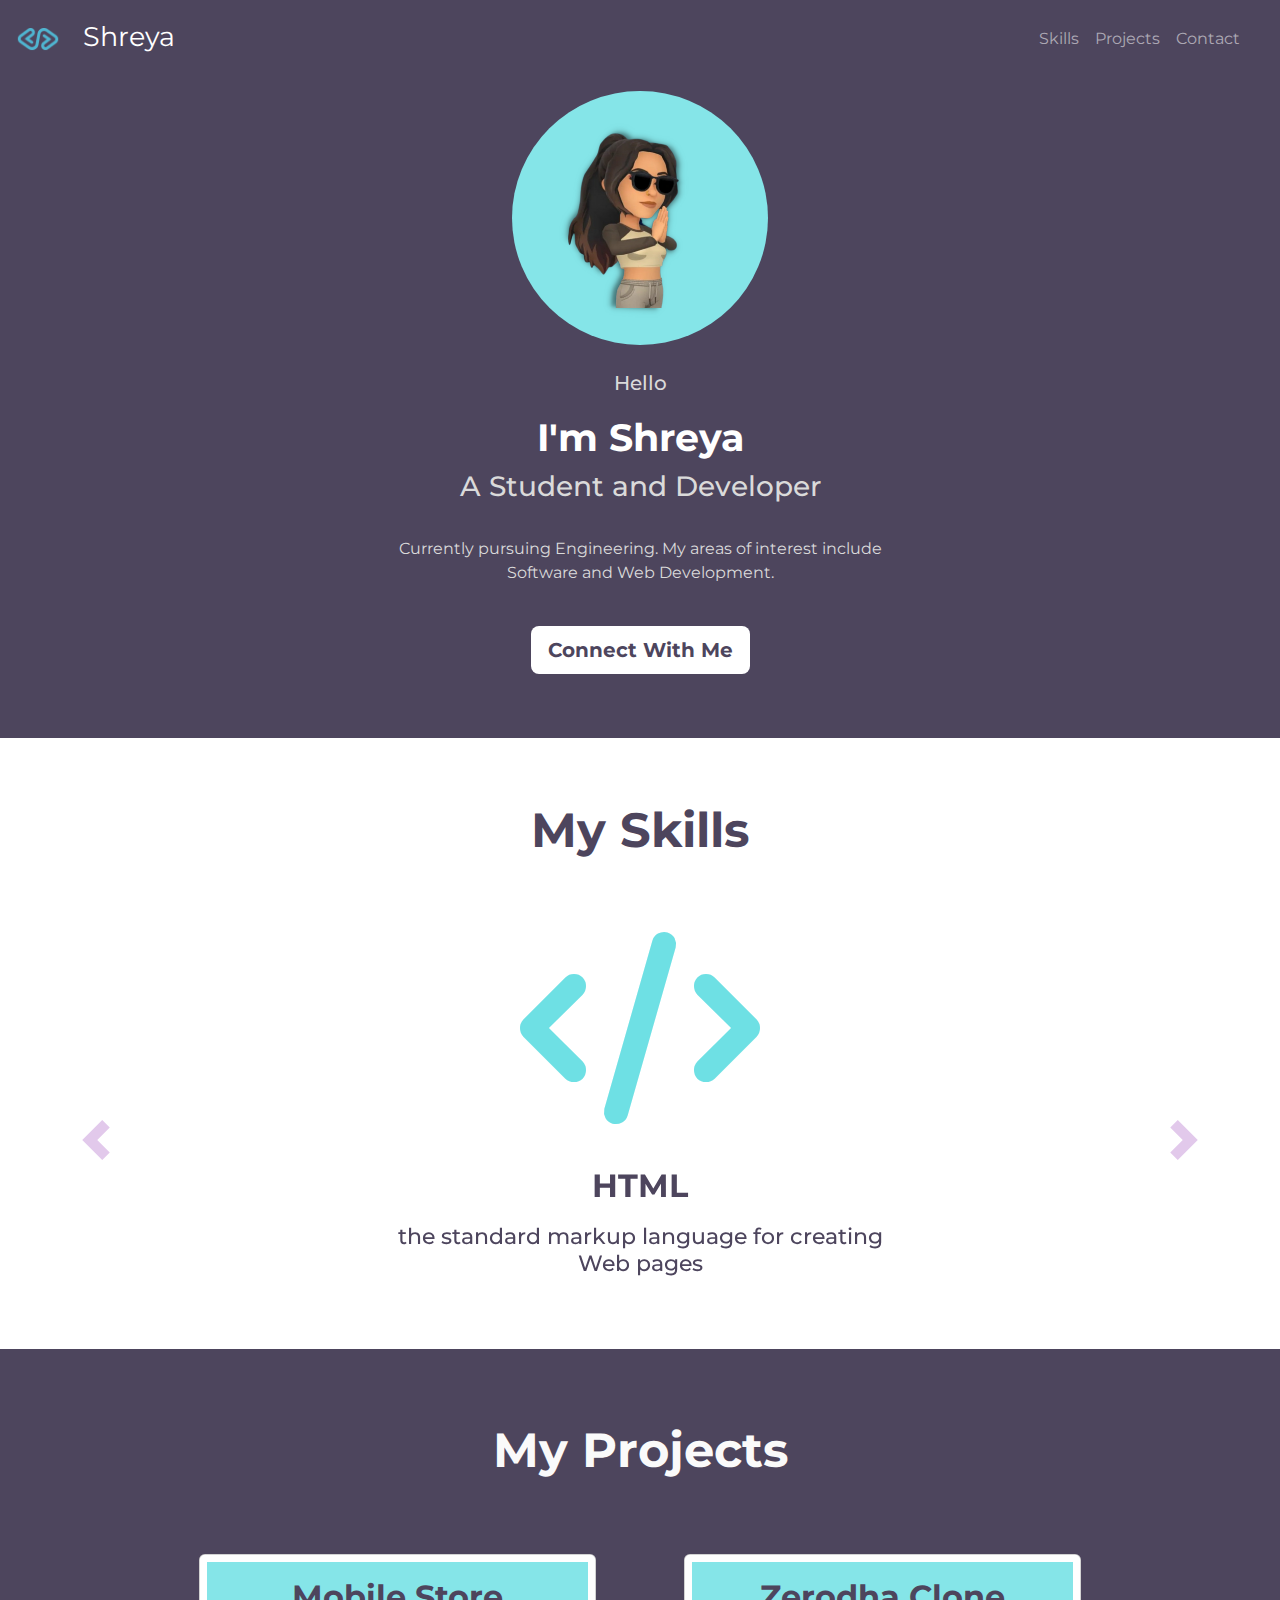
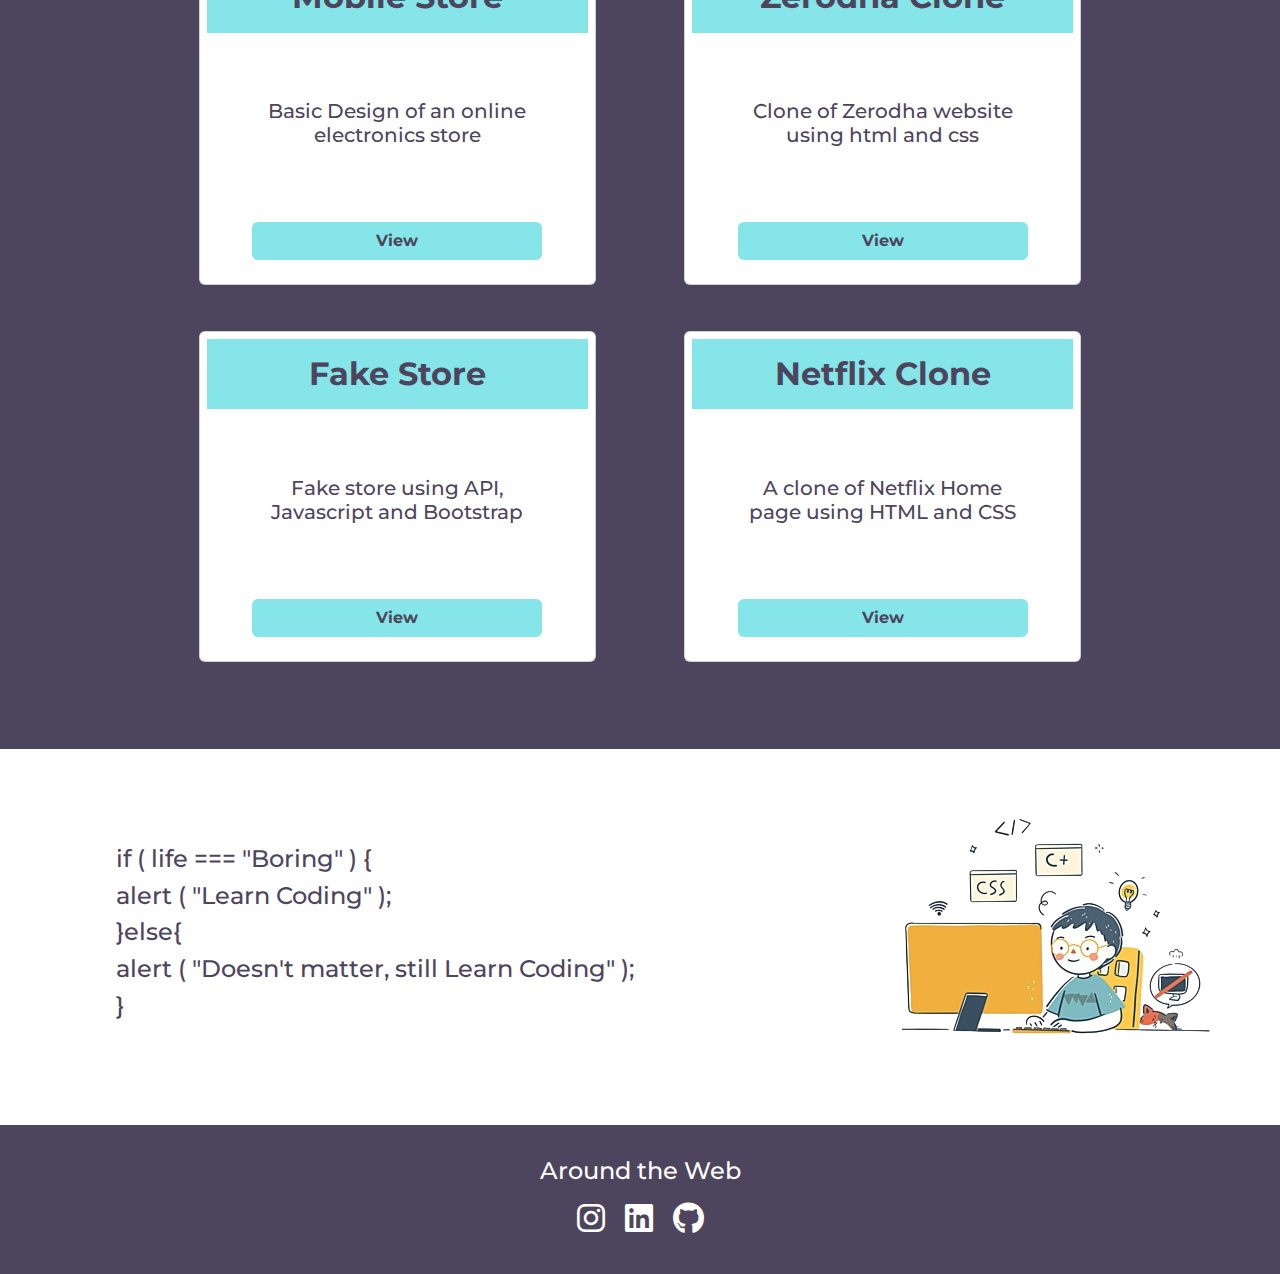
<file: index.html>
<!DOCTYPE html>
<html lang="en">
<head>
  <meta name="google-site-verification" content="ON-cQjBtwDmJH--t9ZuiUJVo16tWANAHrPUA_szIlmA" />
    <meta charset="UTF-8">
    <title>PortFolio</title>
    
    <!-- bootstrap -->
    <link rel="stylesheet" href="https://cdn.jsdelivr.net/npm/bootstrap@5.3.0-alpha1/dist/css/bootstrap.min.css">
    <script src="https://cdn.jsdelivr.net/npm/bootstrap@5.3.0-alpha1/dist/js/bootstrap.bundle.min.js"></script>
    
    <!-- stylesheet -->
    <link rel="stylesheet" href="styles.css">

    <!-- fonts -->
    <link href="https://fonts.googleapis.com/css2?family=Montserrat:wght@500&display=swap" rel="stylesheet">

    <!-- fonts awesome -->
    <link rel="stylesheet" href="https://cdnjs.cloudflare.com/ajax/libs/font-awesome/6.3.0/css/all.min.css">
</head>
<body>

    <!-- navbar -->

    <section id="navigationbar">
        <nav class="navbar navbar-expand-lg navbar-dark">
            <div class="navbar-brand"><img src="images/code.png"> Shreya</div>
            <button class="navbar-toggler" type="button" data-bs-toggle="collapse" data-bs-target="#navbarNavAltMarkup" aria-controls="navbarNavAltMarkup" aria-expanded="false" aria-label="Toggle navigation">
                <span class="navbar-toggler-icon"></span>
            </button>

            <div class="collapse navbar-collapse" id="navbarNavAltMarkup">
            <ul class="navbar-nav ms-auto">
                <li class="nav-item">
                    <a class="nav-link" href="#skills">Skills</a>
                </li>
                <li class="nav-item">
                    <a class="nav-link" href="#projects">Projects</a>
                </li>
                <li class="nav-item">
                    <a class="nav-link" href="#links">Contact</a>
                </li>
            </ul>
            </div>
        </nav>
    </section>

    <!-- introduction -->

    <section id="introduction">
        <div>
            <img src="images/shreya.png">
            <h5>Hello</h5>
            <h2>I'm Shreya</h2>
            <h3>A Student and Developer</h3>
            <p>Currently pursuing Engineering. My areas of interest include Software and Web Development. </p>
            <button class="btn btn-lg"> <a href="mailto:shreyamj2107@gmail.com" class="connect">Connect With Me</a> </button>
        </div>
    </section>

    <!-- skills -->

    <section id="skills">

        <h2>My Skills</h2>

        <div id="skills-carousel" class="carousel slide">
            <div class="carousel-inner">
              <div class="carousel-item active">
                <i class="fa-solid fa-code"></i>
                <p>HTML</p>
                <h6>the standard markup language for creating Web pages</h6>        
              </div>
              <div class="carousel-item">
                <i class="fa-solid fa-hashtag"></i>
                <p>CSS</p>
                <h6> Cascading Style Sheets describe how HTML elements are to be displayed on screen</h6>
              </div>
              <div class="carousel-item">
                <i class="fa-brands fa-js"></i>
                <p>JavaScript</p>
                <h6>It is the programming language of the Web.</h6>
              </div>
              <div class="carousel-item">
                <i class="fa-brands fa-bootstrap"></i>
                <p>Bootstrap</p>
                <h6>Bootstrap is the most popular HTML, CSS, and JavaScript framework for developing responsive, mobile-first websites.</h6>
              </div>
              <div class="carousel-item">
                <i class="fa-brands fa-java"></i>
                <p>Java</p>
                <h6>Java is aprogramming language used to develop mobile apps, web apps, desktop apps, games and much more.</h6>
              </div>
              <div class="carousel-item">
                <i class="fa-solid fa-c"></i>
                <p>C</p>
                <h6>C is a general-purpose language for system administration, network programming, and embedded software.</h6>
              </div>

            </div>
            <button class="carousel-control-prev" type="button" data-bs-target="#skills-carousel" data-bs-slide="prev">
              <span class="carousel-control-prev-icon"></span>
            </button>
            <button class="carousel-control-next" type="button" data-bs-target="#skills-carousel" data-bs-slide="next">
              <span class="carousel-control-next-icon"></span>
            </button>
          </div>

    </section>

    <!-- projects -->
    
    <section id="projects">

      <h2>My Projects</h2>

      <div class="row">

        <div class="col-lg-6">
          <div class="card">
            <div class="card-header">
              <h4>Mobile Store</h4>
            </div>
            <div class="card-body">
              <h5>Basic Design of an online electronics store</h5>
            </div>
            <div class="card-footer">
              <button class="btn"><a href="https://voluble-jalebi-433b0d.netlify.app/">View</a></button>
            </div>
        </div>
        </div>

        <div class="col-lg-6">
          <div class="card">
            <div class="card-header">
                <h4>Zerodha Clone</h4>
            </div>
            <div class="card-body">
                <h5>Clone of Zerodha website using html and css</h5>
            </div>
            <div class="card-footer">
              <button class="btn"><a href="https://teal-sprite-0e8283.netlify.app">View</a></button>
            </div>
          </div>
        </div>

        <div class="col-lg-6">
          <div class="card">
            <div class="card-header">
                <h4>Fake Store</h4>
            </div>
            <div class="card-body">
                <h5>Fake store using API, Javascript and Bootstrap</h5>
            </div>
            <div class="card-footer">
              <button class="btn"><a href="https://zingy-cheesecake-cee031.netlify.app">View</a></button>
            </div>
          </div>
        </div>

        <div class="col-lg-6">
          <div class="card">
            <div class="card-header">
                <h4>Netflix Clone</h4>
            </div>
            <div class="card-body">
                <h5>A clone of Netflix Home page using HTML and CSS</h5>
            </div>
            <div class="card-footer">
              <button class="btn"><a href="https://singular-pony-a1c705.netlify.app/">View</a></button>
            </div>
          </div>
        </div>
      </div>

    </section>

    <!-- quotes -->

    <section id="quote">

      <div class="row">

      <div class="col-md-7 say">
        <h4>if ( life === "Boring" ) {</h4>
        <h4>alert ( "Learn Coding" );</h4>
        <h4>}else{</h4>
        <h4>alert ( "Doesn't matter, still Learn Coding" );</h4>
        <h4>}</h4>
      </div>

      <div class="col-md-5">
        <img src="images/coding.png">
      </div>

      </div>

    </section>

    <!-- footer -->

    <section id="links">

      <h3>Around the Web</h3>
      <a href="https://www.instagram.com/shre.ya.ya/?igshid=ZDdkNTZiNTM%3D"><i class="fa-brands fa-instagram"></i></a>
      <a href="https://www.linkedin.com/in/shreya-mj-497438249"><i class="fa-brands fa-linkedin"></i></a>
      <a href="https://github.com/Shreya-m-j"><i class="fa-brands fa-github"></i></a>

    </section>

</body>
</html>
</file>
<file: styles.css>
*{
    margin: 0;
    font-family: 'Montserrat', sans-serif;
}

/* styling navbar */

#navigationbar{
    background-color: #4D455D;
}

.navbar-brand{
    font-size: 1.7rem;
}

#navigationbar img{
    width: 20%;
    margin: -10px;
}

ul{
    padding-right: 2rem;
}

/* styling introduction */

#introduction{
    background-color: #4D455D;
}

#introduction img{
    width: 20%;
    border-radius: 100%;
    margin: 1% 3% 2%;
}

#introduction div{
    color: rgb(218, 218, 218);
    text-align: center;
}

#introduction h2{
    color: white;
    font-weight: bold;
    font-size: 240%;
    padding: 1% 0 0;
}

#introduction p{
    padding: 2% 30%;
}

#introduction .connect{
    color: #4D455D;
    font-weight: bold;
}

#introduction .btn{
    background-color: #fff;
    margin-bottom: 5%;
}

#introduction .btn:hover{
    background-color: #85E5E8;
}

.connect{
    text-decoration: none;
}

/* styling skills */

#skills{
    text-align: center;
}

#skills h2{
    padding: 5%;
    font-size: 3rem;
    font-weight: bold;
    color: #4D455D;
}

#skills i{
    font-size: 1200%;
    color: #6ee0e4;
}

#skills p{
    font-size: 2rem;
    font-weight: bold;
    color: #4D455D;
    margin: 3% auto 0;
}

#skills h6{
    font-size: 1.4rem;
    color: #4D455D;
    padding: 1% 30% 5%;
}

.carousel-control-prev-icon {
    width: 40px;
    height: 40px;
    background-image: url("data:image/svg+xml,%3csvg xmlns='http://www.w3.org/2000/svg' fill='%23c593d8' width='8' height='8' viewBox='0 0 8 8'%3e%3cpath d='M5.25 0l-4 4 4 4 1.5-1.5L4.25 4l2.5-2.5L5.25 0z'/%3e%3c/svg%3e");
}
 
.carousel-control-next-icon {
    width: 40px;
    height: 40px;
    background-image: url("data:image/svg+xml,%3csvg xmlns='http://www.w3.org/2000/svg' fill='%23c593d8' width='8' height='8' viewBox='0 0 8 8'%3e%3cpath d='M2.75 0l-1.5 1.5L3.75 4l-2.5 2.5L2.75 8l4-4-4-4z'/%3e%3c/svg%3e");
}

/* styling projects */

#projects{
    background-color: #4D455D;
    text-align: center;
    padding-top: 3rem;
}

#projects .row{
    padding: 2% 13% 5%;
}


#projects .card{
    margin: 5% 7% ;
    color: #4D455D;
}

#projects .card-body{
    padding:15% 15%;
    text-align: center;
}

#projects .card-header{
    text-align: center;
    background-color: transparent;
    padding-top: 4%;
    background-color:#85E5E8;
    border:7px solid white ;
}

#projects h4{
    font-weight: 700;
    font-size: 2rem;
}

#projects .card-footer{
    text-align: center;
    background-color: transparent;
    border: none;
    padding-bottom: 1.5rem;
}

#projects .btn{
    width: 80%;
    background-color: #85E5E8;
}

#projects .btn:hover{
    background-color: #7eb7b9;
}

#projects a{
    text-decoration: none;
    color: #4D455D;
    font-size: 1rem;
    font-weight: bold;
}

#projects h2{
    color: rgb(250, 250, 250);
    font-size: 3rem;
    font-weight: bold;
    margin: 2% auto;
}

/* styling quote */

#quote{
    color: #4D455D;
}

#quote .say{
    padding: 6rem 6rem 6rem 8rem;
}

#quote img{
    margin-top: 10px;
    padding: 0 2rem 0 7rem;
}

/* styling footer */

#links{
    background-color: #4D455D;
    text-align: center;
    padding: 2rem;
}

#links i{
    color: #ffffff;
    font-size: 2rem;
    padding: 0.5rem;
}

#links h3{
    color: #ffffff;
    font-size: 1.5rem;
}

#links i:hover{
    color: #818181;
}
</file>
